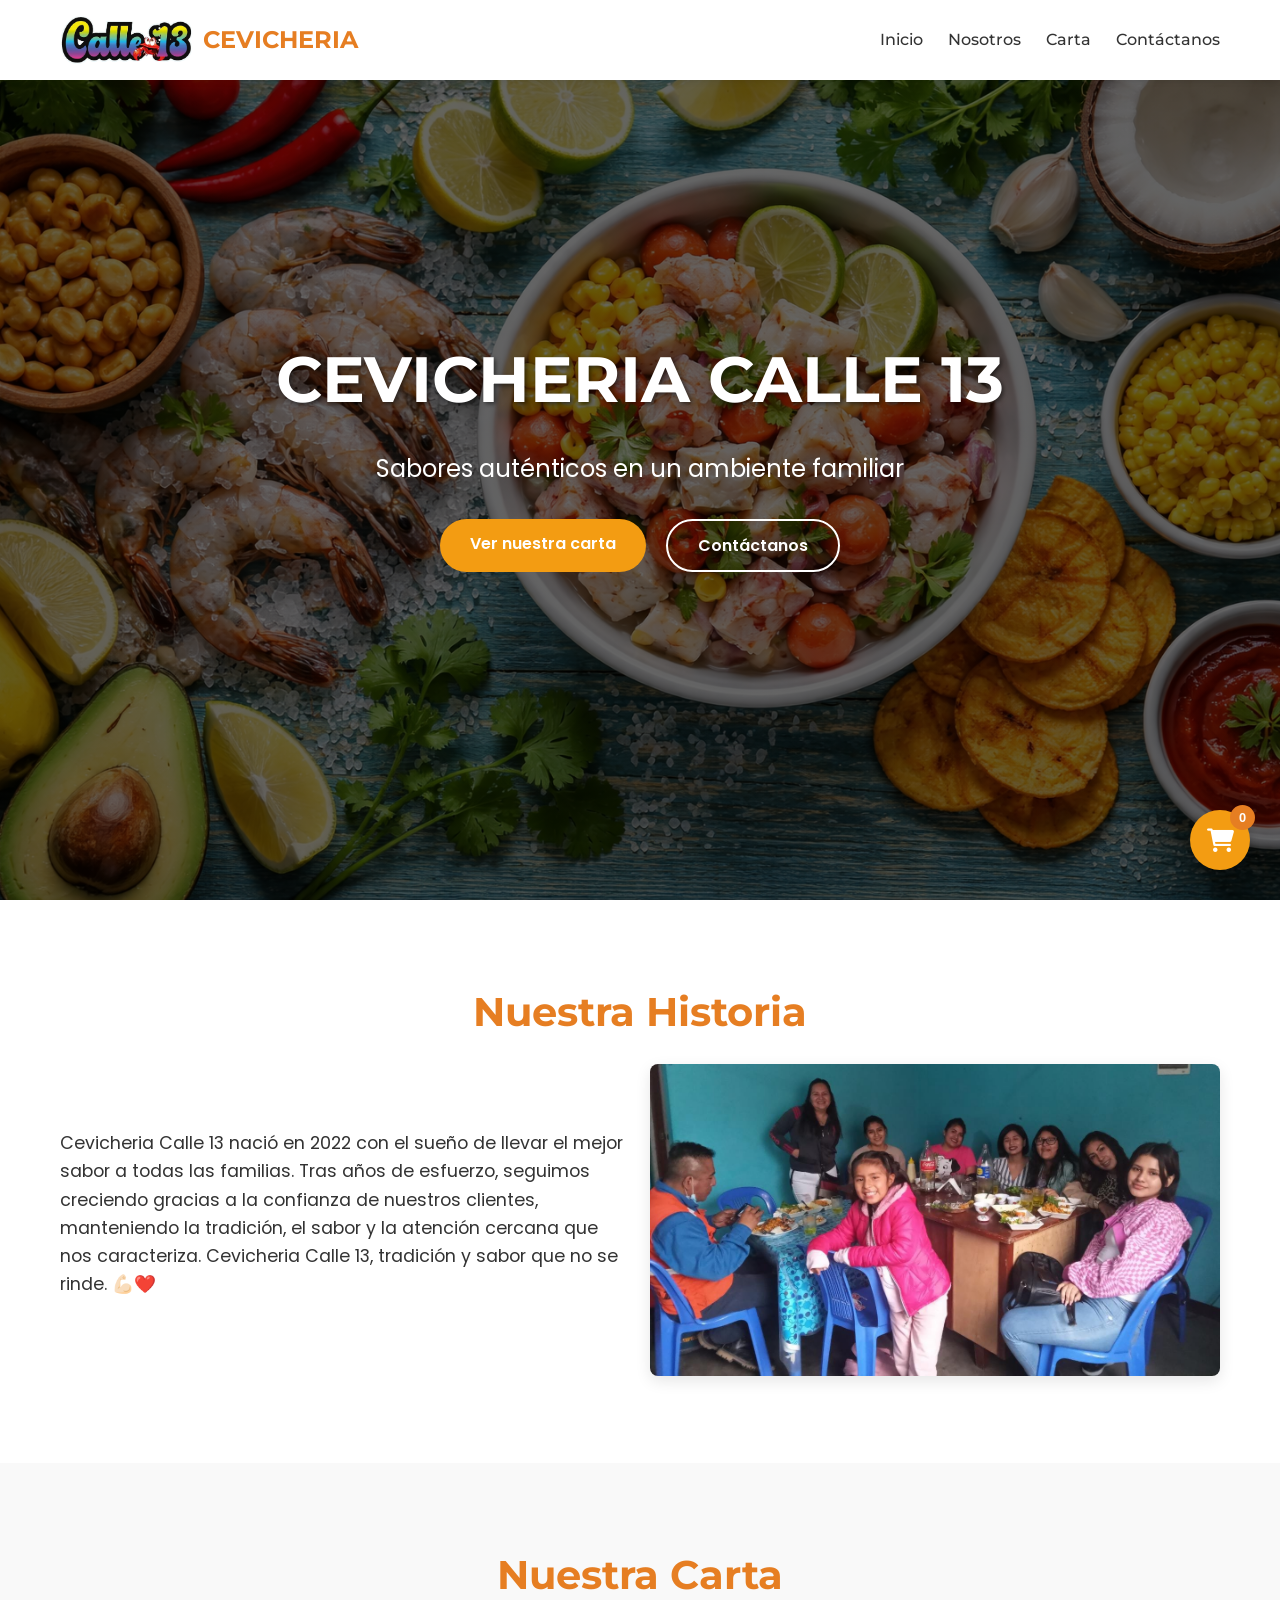
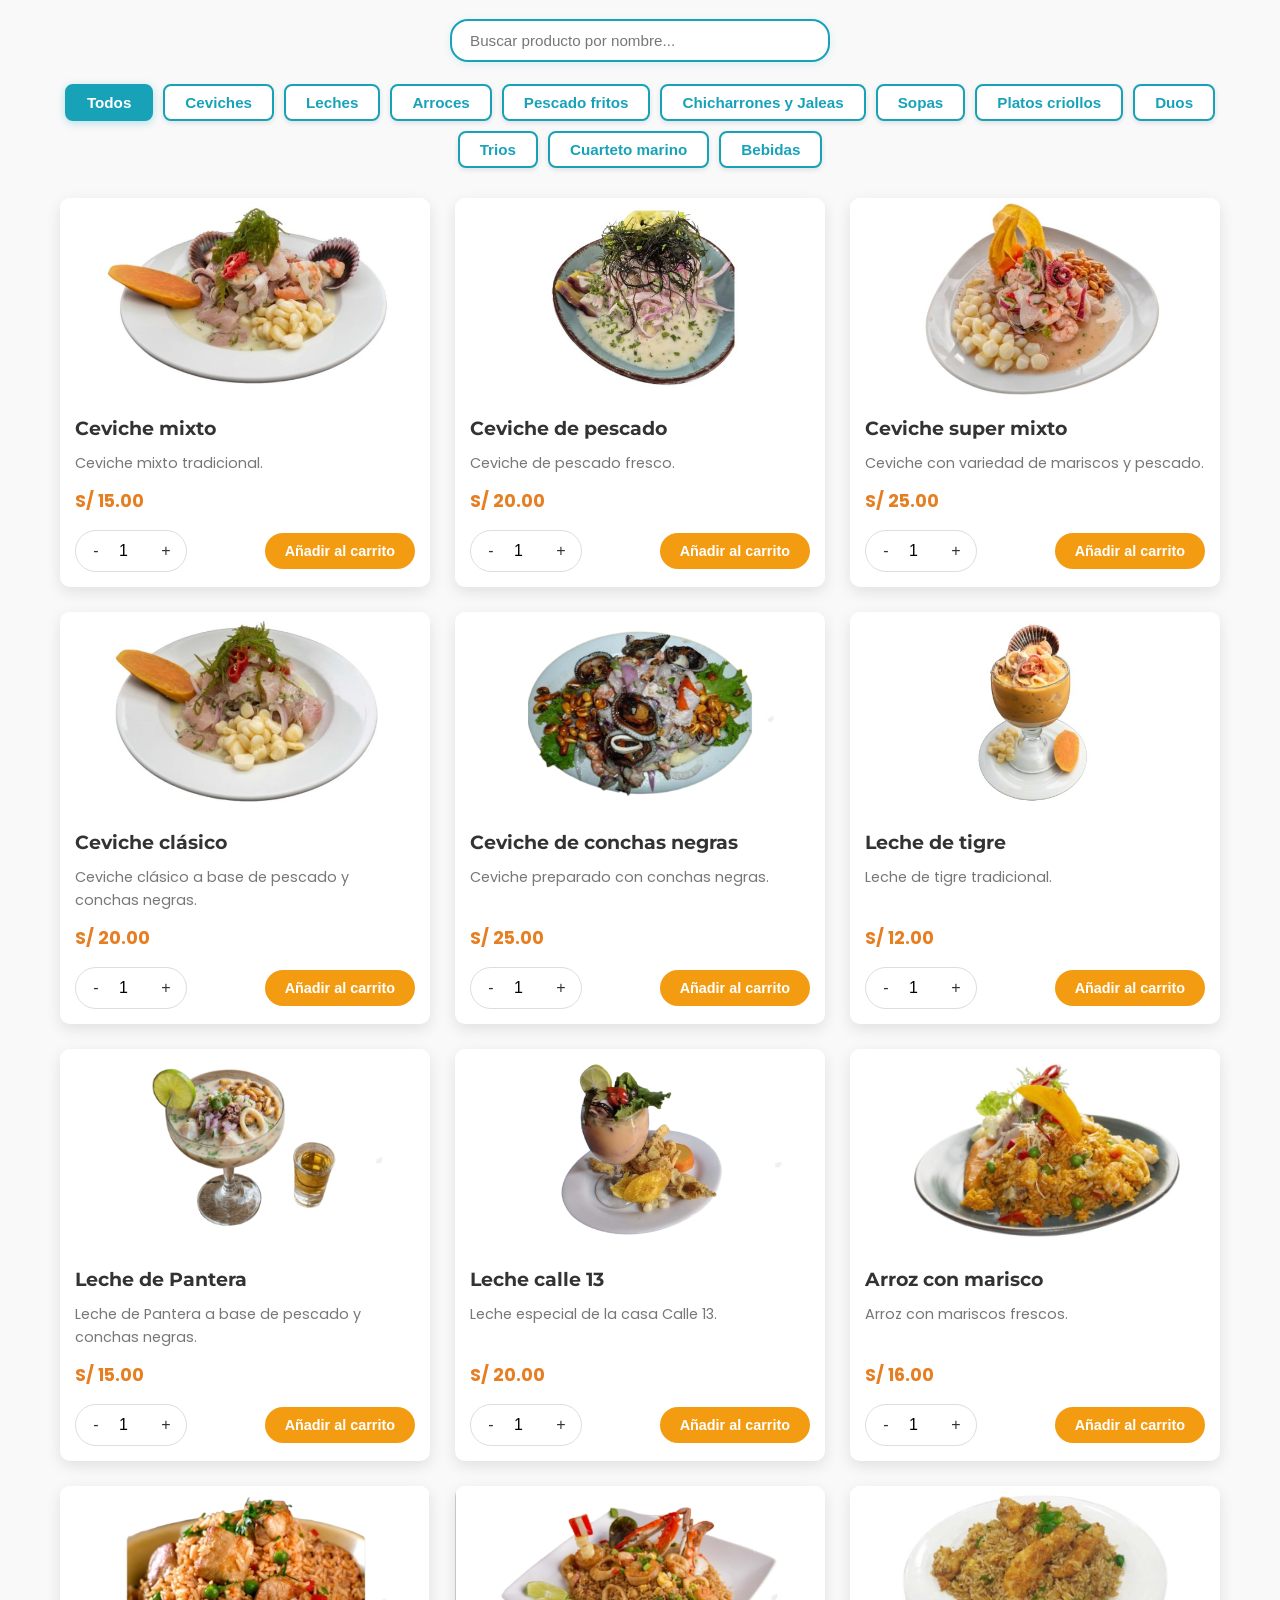
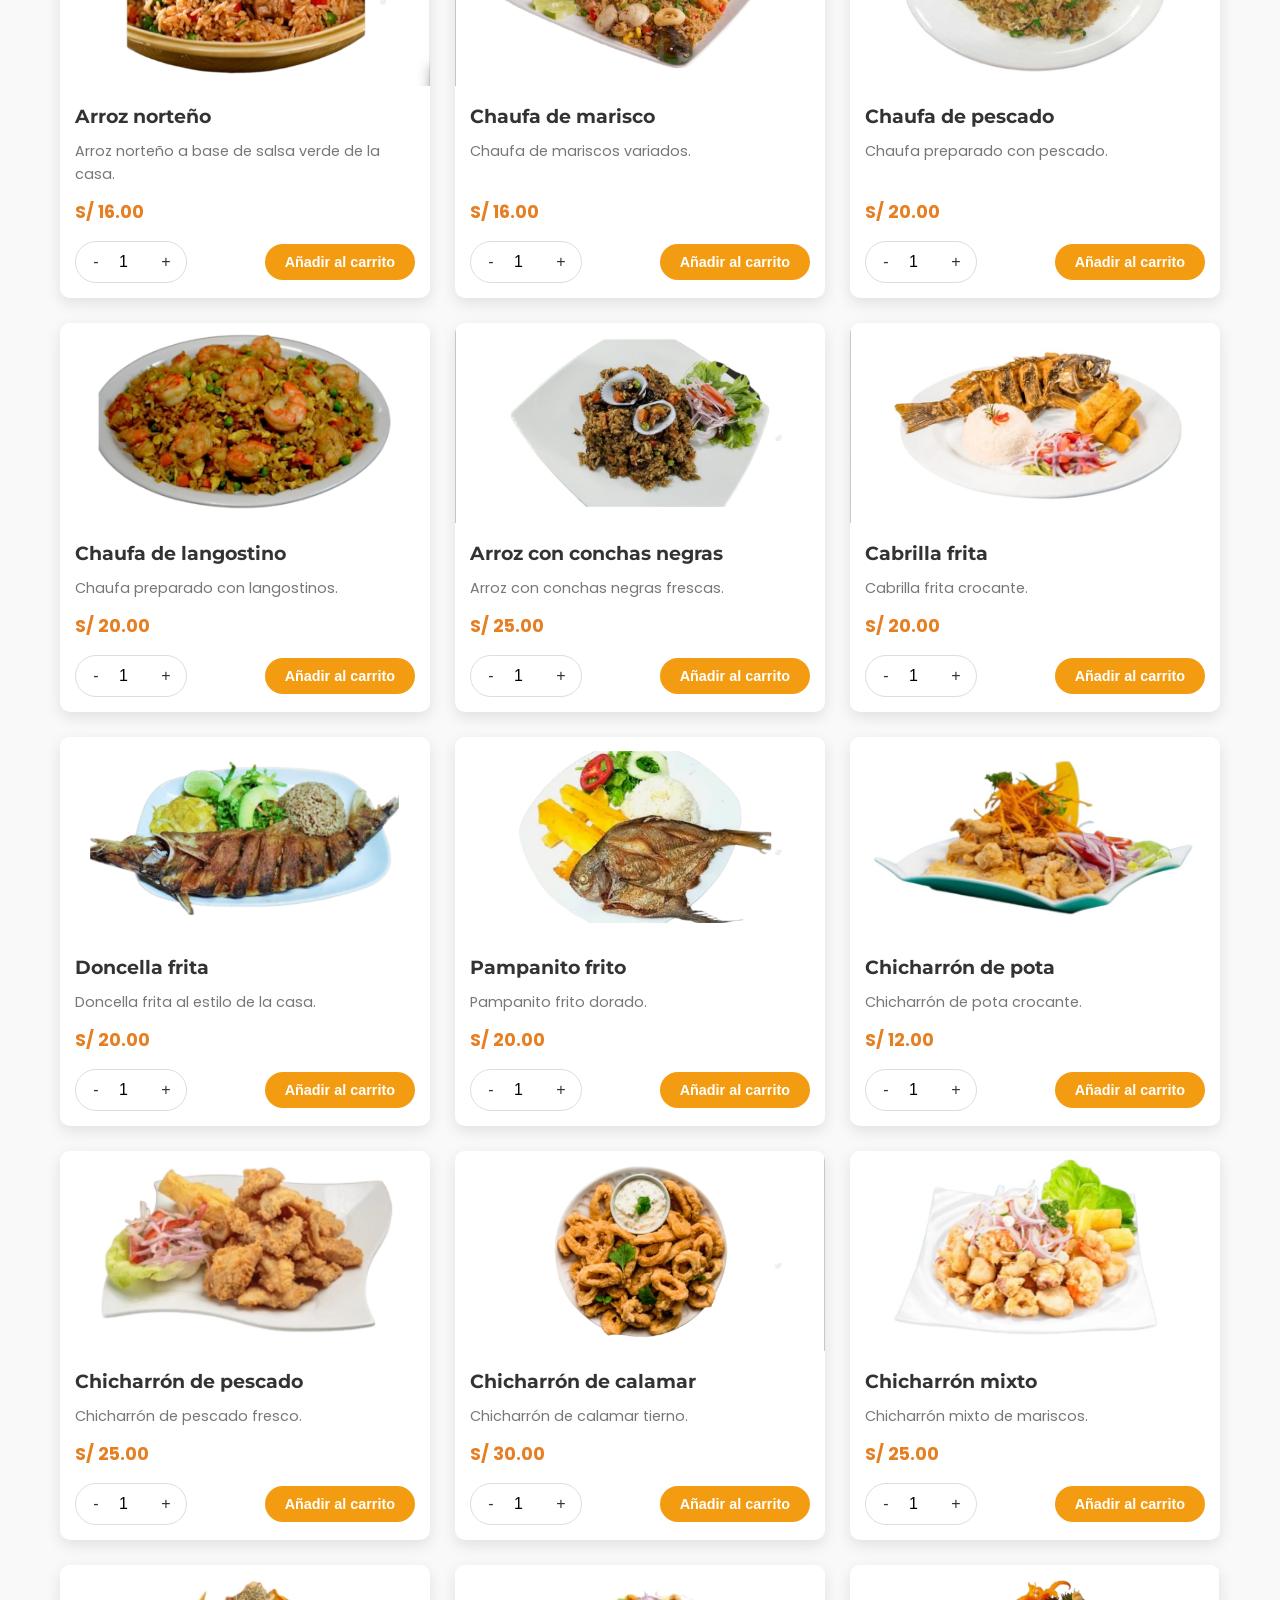
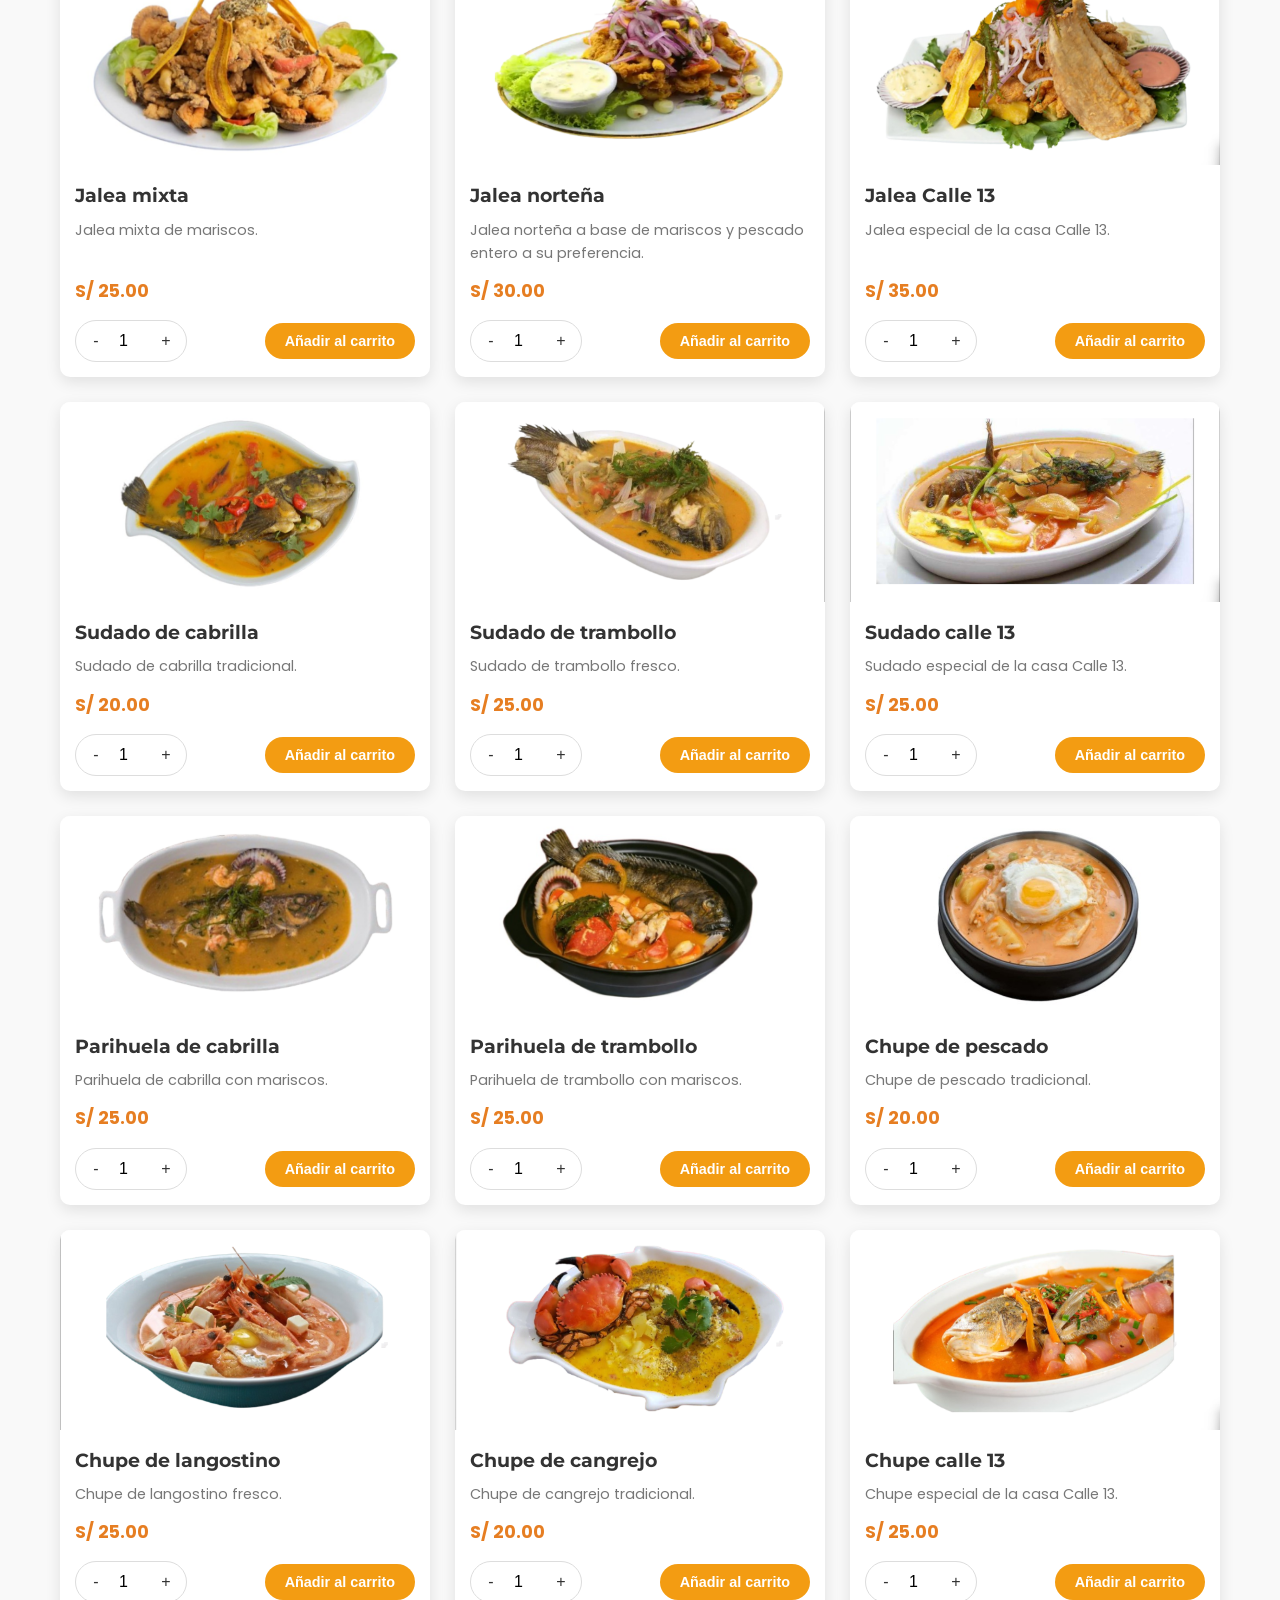
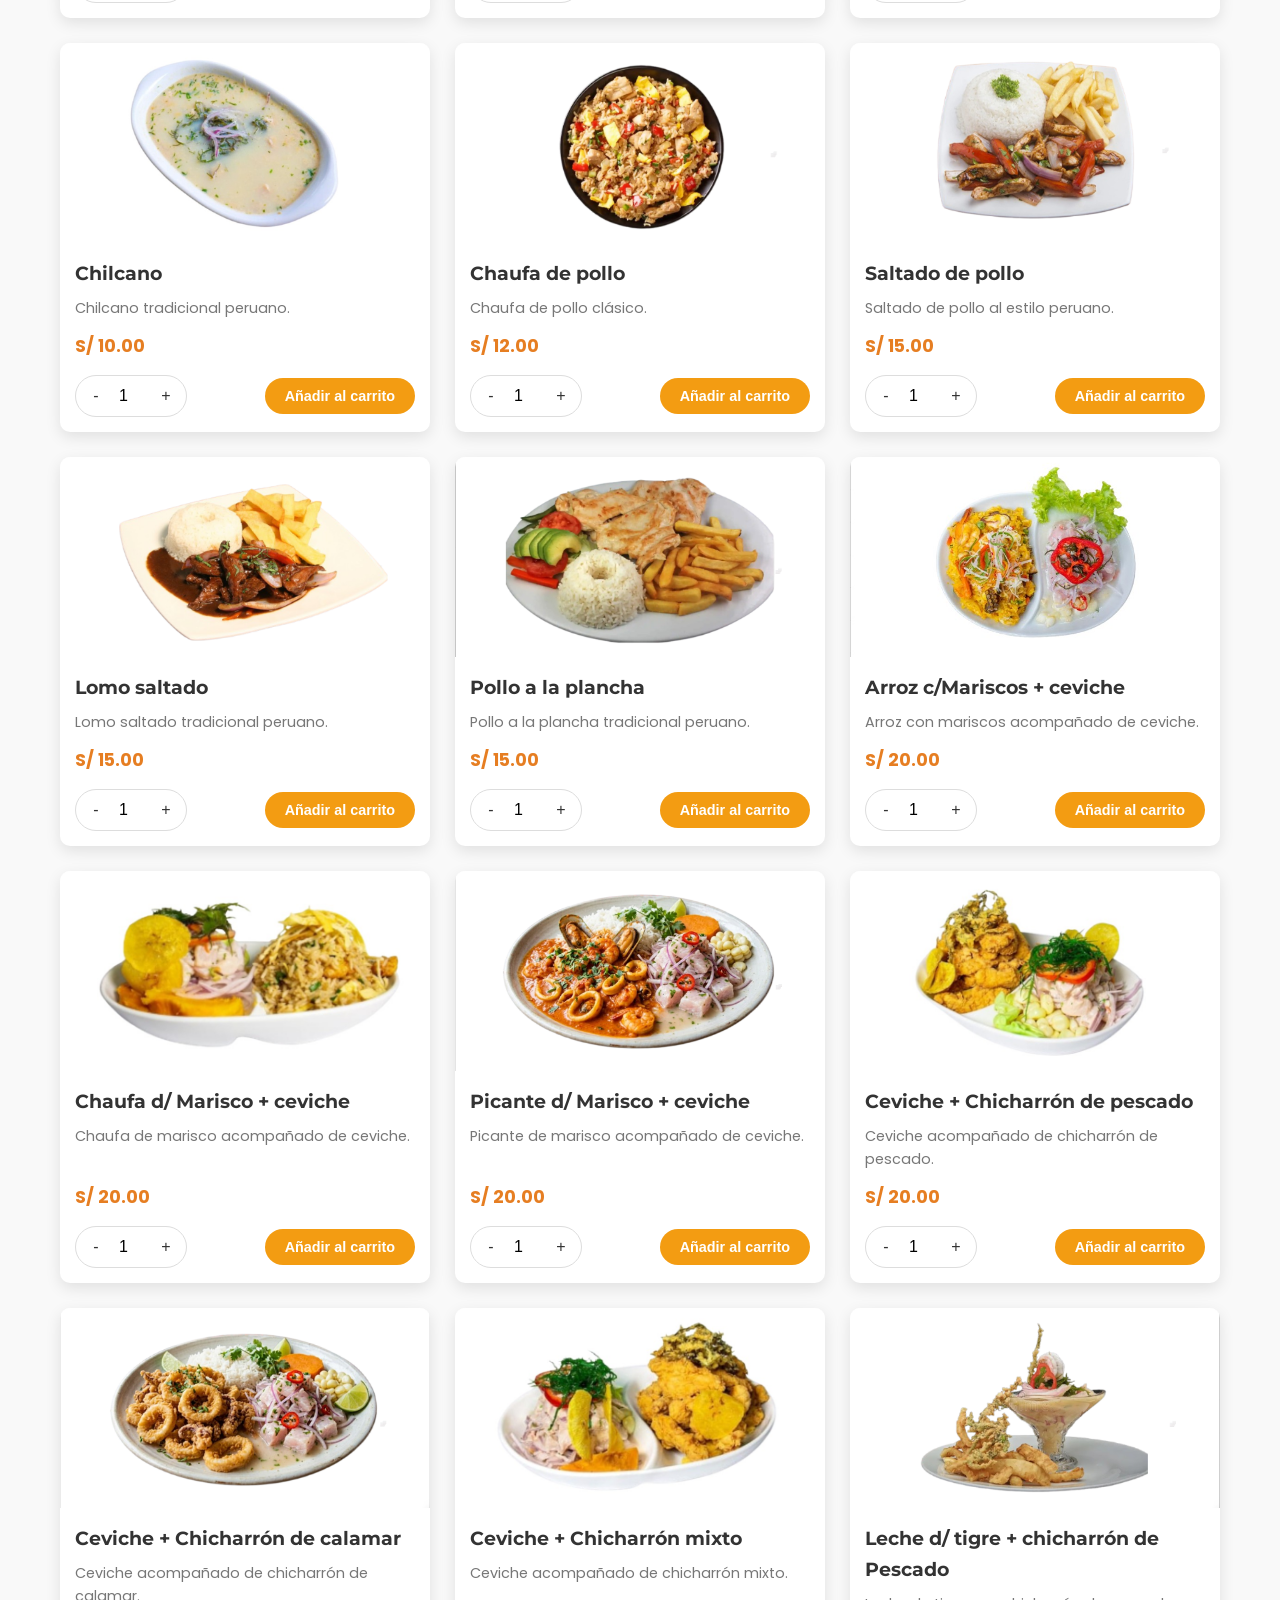
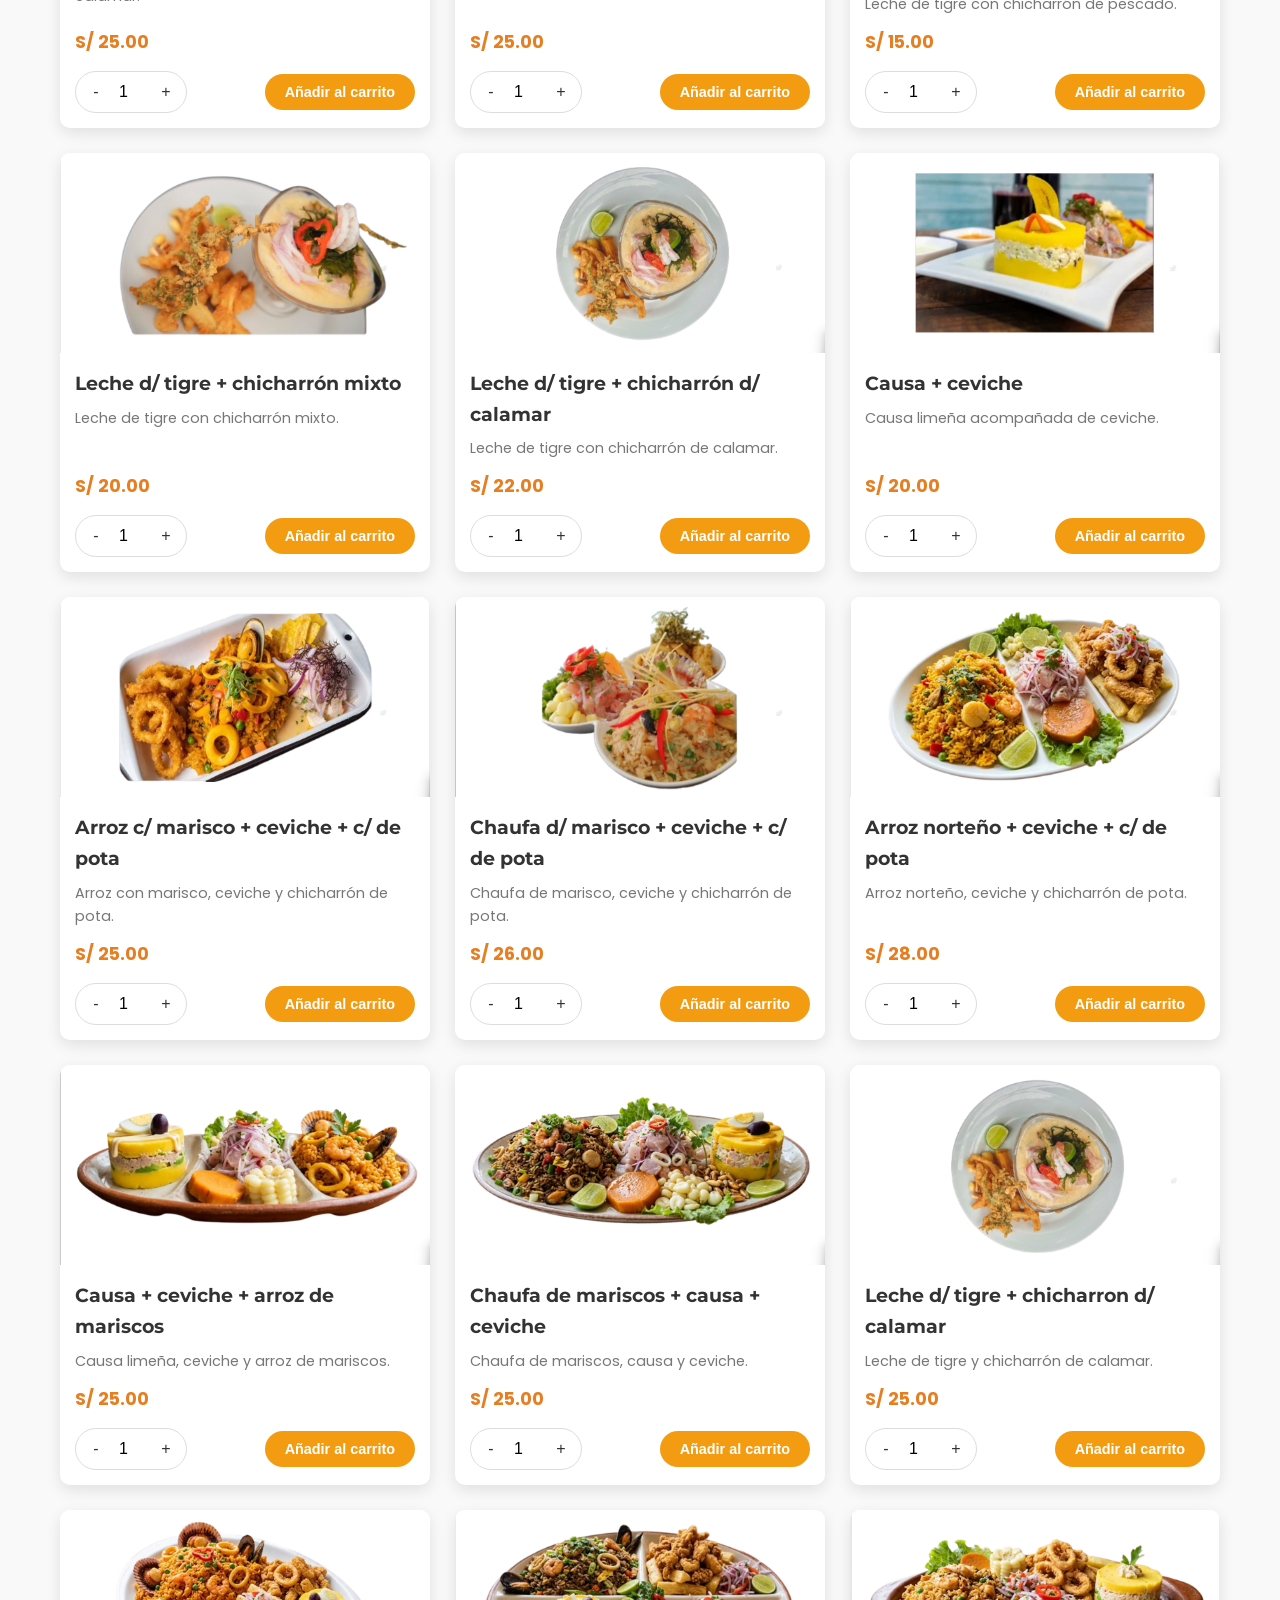
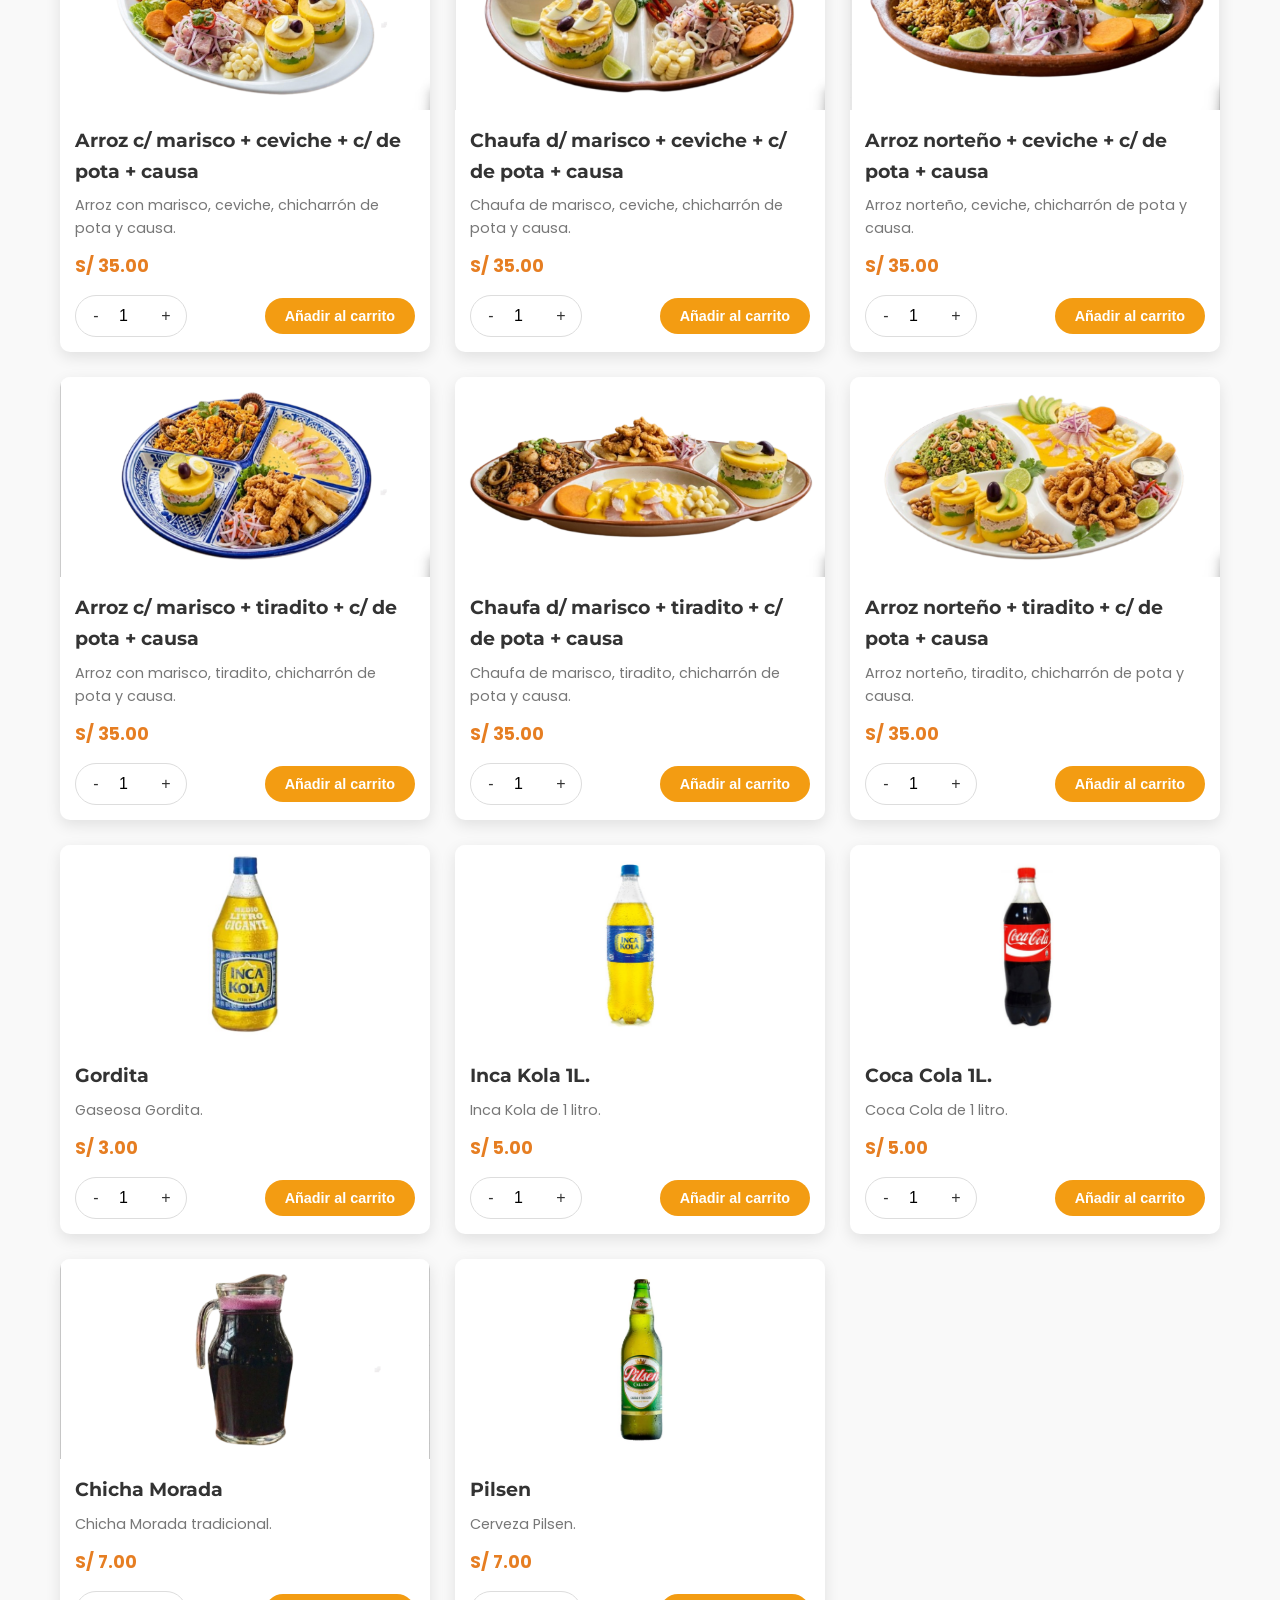
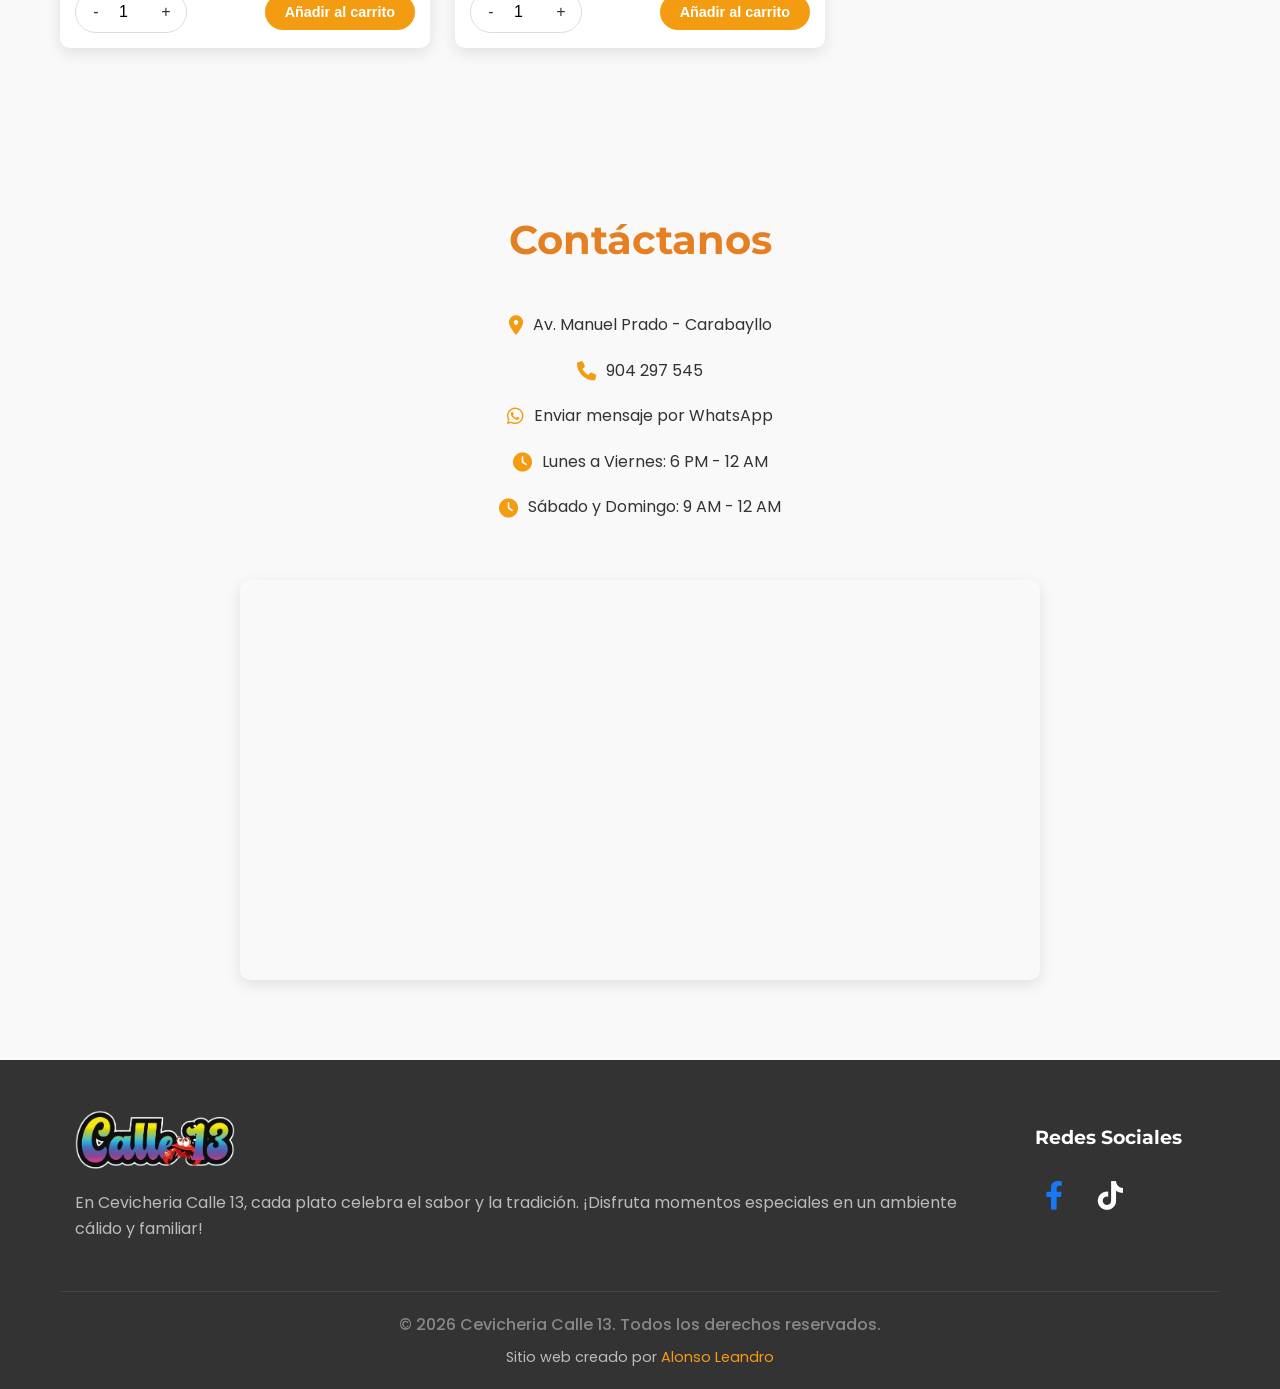
<file: index.html>
<!DOCTYPE html>
<html lang="es">
<head>
    <meta charset="UTF-8">
    <meta name="viewport" content="width=device-width, initial-scale=1.0">
    <link rel="icon" type="image/png" href="images/logo.png">
    <title>Cevicheria Calle 13</title>
    <link rel="stylesheet" href="./styles/main.css">
    <link rel="stylesheet" href="./styles/animations.css">
    <link rel="stylesheet" href="https://cdnjs.cloudflare.com/ajax/libs/font-awesome/6.0.0/css/all.min.css">
    <link href="https://fonts.googleapis.com/css2?family=Montserrat:wght@400;500;600;700&family=Poppins:wght@300;400;600&display=swap" rel="stylesheet">
    <!-- Google tag (gtag.js) -->
    <script async src="https://www.googletagmanager.com/gtag/js?id=G-SWB01FHSJR"></script>
    <script>
        window.dataLayer = window.dataLayer || [];
        function gtag(){dataLayer.push(arguments);}
        gtag('js', new Date());

        gtag('config', 'G-SWB01FHSJR');
    </script>
</head>
<body>
    <!-- Navbar importado -->
    <div id="navbar-placeholder"></div>

    <!-- Hero Section -->
    <section class="hero" id="home">
        <div class="hero-content">
            <h1 class="hero-title">CEVICHERIA CALLE 13</h1>
            <p class="hero-subtitle">Sabores auténticos en un ambiente familiar</p>
            <div class="hero-buttons">
                <a href="#menu" class="btn btn-primary">Ver nuestra carta</a>
                <a href="#contact" class="btn btn-outline">Contáctanos</a>
            </div>
        </div>
    </section>

    <section class="about" id="about">
        <div class="container">
            <h2 class="section-title">Nuestra Historia</h2>
            <div class="about-content">
                <div class="about-text">
                    <p>Cevicheria Calle 13 nació en 2022 con el sueño de llevar el mejor sabor a todas las familias. Tras años de esfuerzo, seguimos creciendo gracias a la confianza de nuestros clientes, manteniendo la tradición, el sabor y la atención cercana que nos caracteriza. Cevicheria Calle 13, tradición y sabor que no se rinde. 💪🏻❤️</p>
                </div>
                <div class="about-image">
                    <img src="./images/restaurant-exterior.jpg" alt="Exterior del restaurante" loading="lazy">
                </div>
            </div>
        </div>
    </section>

    <!-- Menu Section -->
    <section class="menu" id="menu">
        <div class="container">
            <h2 class="section-title">Nuestra Carta</h2>
            
            <div class="menu-search">
                <input type="search" id="menu-search-input" placeholder="Buscar producto por nombre..." aria-label="Buscar producto por nombre">
            </div>

            <div class="menu-filters">
                <button class="filter-btn active" data-category="all">Todos</button>
                <button class="filter-btn" data-category="ceviches">Ceviches</button>
                <button class="filter-btn" data-category="leches">Leches</button>
                <button class="filter-btn" data-category="arroces">Arroces</button>
                <button class="filter-btn" data-category="pescado-frito">Pescado fritos</button>
                <button class="filter-btn" data-category="chicharrones-jaleas">Chicharrones y Jaleas</button>
                <button class="filter-btn" data-category="sopas">Sopas</button>
                <button class="filter-btn" data-category="platos-criollos">Platos criollos</button>
                <button class="filter-btn" data-category="duos">Duos</button>
                <button class="filter-btn" data-category="trios">Trios</button>
                <button class="filter-btn" data-category="cuarteto-marino">Cuarteto marino</button>
                <button class="filter-btn" data-category="bebidas">Bebidas</button>
            </div>
            
            <div class="menu-items" id="menu-items">
                <!-- Los productos se cargarán dinámicamente desde JS -->
            </div>
        </div>
    </section>

    <!-- Contact Section -->
    <section class="contact" id="contact">
        <div class="container">
            <h2 class="section-title">Contáctanos</h2>
            <div class="contact-content">
                <div class="contact-info">
                    <div class="info-item">
                        <i class="fas fa-map-marker-alt"></i>
                        <p>Av. Manuel Prado - Carabayllo</p>
                    </div>
                    <div class="info-item">
                        <i class="fas fa-phone"></i>
                        <p><a href="tel:+51904297545">904 297 545</a></p>
                    </div>
                    <div class="info-item">
                        <i class="fab fa-whatsapp"></i>
                        <p>
                            <a href="https://wa.me/51904297545?text=Hola%2C%20quiero%20más%20información..." target="_blank">Enviar mensaje por WhatsApp</a>
                        </p>
                    </div>
                    <div class="info-item">
                        <i class="fas fa-clock"></i>
                        <p>Lunes a Viernes: 6 PM - 12 AM</p>
                    </div>
                    <div class="info-item">
                        <i class="fas fa-clock"></i>
                        <p>Sábado y Domingo: 9 AM - 12 AM</p>
                    </div>
                </div>
                <div class="contact-map">
                    <iframe src="https://www.google.com/maps/embed?pb=!1m17!1m12!1m3!1d1952.1833541267024!2d-77.0011062167293!3d-11.879533435014093!2m3!1f0!2f0!3f0!3m2!1i1024!2i768!4f13.1!3m2!1m1!2zMTHCsDUyJzQ3LjIiUyA3N8KwMDAnMDAuMSJX!5e0!3m2!1ses!2spe!4v1778219389160!5m2!1ses!2spe" allowfullscreen="" loading="lazy" referrerpolicy="no-referrer-when-downgrade"></iframe>
                </div>
            </div>
        </div>
    </section>

    <!-- Footer importado -->
    <div id="footer-placeholder"></div>

    <!-- Floating Cart Button -->
    <button type="button" class="cart-float" id="cart-btn">
        <i class="fas fa-shopping-cart"></i>
        <span class="cart-count" id="cart-count">0</span>
    </button>

    <!-- Cart Modal -->
    <div class="cart-overlay" id="cart-overlay"></div>
    <div class="cart-container" id="cart-modal">
        <!-- Paso 1: Vista del Carrito -->
        <div class="cart-step" id="cart-step-1">
            <div class="cart-header">
                <h3>Tu Pedido</h3>
                <button class="close-cart" id="close-cart">&times;</button>
            </div>
            <div class="cart-items" id="cart-items">
                <!-- Los items del carrito se agregarán aquí dinámicamente -->
            </div>
            <div class="cart-footer">
                <div class="cart-total">
                    <span>Total:</span>
                    <span id="cart-total">S/0.00</span>
                </div>
                <button class="btn btn-primary" id="checkout">Realizar Pedido</button>
            </div>
        </div>

        <!-- Paso 2: Formulario de Información -->
        <div class="cart-step" id="cart-step-2">
            <div class="cart-header">
                <button class="back-to-cart" id="back-to-cart">
                    <i class="fas fa-arrow-left"></i>
                </button>
                <h3>Información del Pedido</h3>
                <button class="close-cart" id="close-cart-2">&times;</button>
            </div>
            <!-- Dentro del cart-step-2, modifica el formulario así: -->
            <div class="customer-info">
                <form id="order-form">
                    <div class="form-group">
                        <label for="customer-name">Nombre *</label>
                        <input type="text" id="customer-name" required>
                    </div>
                    <div class="form-group">
                        <label for="customer-phone">Teléfono *</label>
                        <input type="tel" id="customer-phone" required>
                    </div>
                    <div class="form-group">
                        <label for="delivery-payment">Tipo de Pago *</label>
                        <div class="radio-group">
                            <label><input type="radio" name="delivery-payment" value="Efectivo" required> Efectivo</label>
                            <label><input type="radio" name="delivery-payment" value="Yape"> Yape</label>
                            <label><input type="radio" name="delivery-payment" value="Plin"> Plin</label>
                        </div>
                    </div>
                    <div class="form-group">
                        <label for="delivery-type">Tipo de Entrega *</label>
                        <select id="delivery-type" required>
                            <option value="">Seleccionar</option>
                            <option value="pickup">Recoger en el Local</option>
                            <option value="delivery">Delivery</option>
                        </select>
                    </div>
                    
                    <!-- Campos para Recoger en Local -->
                    <div class="delivery-fields" id="pickup-fields">
                        <div class="form-group">
                            <label for="pickup-time">Tiempo estimado para recoger *</label>
                            <select id="pickup-time" required>
                                <option value="">Seleccionar</option>
                                <option value="20-25">20 - 25 minutos</option>
                                <option value="25-30">25 - 30 minutos</option>
                                <option value="30-plus">30 minutos a más</option>
                            </select>
                        </div>
                        <div class="form-group">
                            <label for="pickup-notes">Observaciones</label>
                            <textarea id="pickup-notes" rows="2"></textarea>
                        </div>
                    </div>
                    
                    <!-- Campos para Delivery -->
                    <div class="delivery-fields" id="delivery-fields">
                        <div class="form-group">
                            <label for="delivery-address">Dirección de Entrega *</label>
                            <input type="text" id="delivery-address">
                        </div>
                        <div class="form-group">
                            <label for="delivery-notes">Observaciones</label>
                            <textarea id="delivery-notes" rows="2"></textarea>
                        </div>
                    </div>
                </form>
            </div>
            <div class="form-actions">
                <button class="btn btn-outline" id="cancel-order">Cancelar</button>
                <button class="btn btn-primary" id="submit-order">
                    <span>Enviar Pedido</span>
                    <i class="fab fa-whatsapp" style="color: #fff; margin-left: 8px; font-size: 1.1em;"></i>
                </button>
            </div>
        </div>
    </div>

    <script src="./scripts/products.js"></script>
    <script src="./scripts/cart.js"></script>
    <script src="./scripts/main.js"></script>
</body>
</html>
</file>
<file: styles/main.css>
:root {
    --primary-color: #f39c12;
    --primary-dark: #e67e22;
    --white: #ffffff;
    --black: #333333;
    --gray: #777777;
    --light-gray: #f5f5f5;
    --background-light: #f9f9f9;
    --success-color: #2ecc71;
    --danger-color: #e74c3c;
    --disabled-color: #95a5a6;
}

* {
    margin: 0;
    padding: 0;
    box-sizing: border-box;
}

body {
    font-family: 'Poppins', sans-serif;
    color: var(--black);
    line-height: 1.6;
    overflow-x: hidden;
}

.container {
    width: 100%;
    max-width: 1200px;
    margin: 0 auto;
    padding: 0 20px;
}

/* Hero Section */
.hero {
    height: 100vh;
    background: linear-gradient(rgba(0, 0, 0, 0.6), rgba(0, 0, 0, 0.6)), url('../images/hero.png') center/cover no-repeat; 
    display: flex;
    align-items: center;
    justify-content: center;
    text-align: center;
    color: var(--white);
}

.hero-content {
    max-width: 800px;
    padding: 0 20px;
}

.hero-title {
    font-family: 'Montserrat', sans-serif;
    font-size: 4rem;
    font-weight: 700;
    margin-bottom: 20px;
    text-shadow: 2px 2px 4px rgba(0, 0, 0, 0.5);
}

.hero-subtitle {
    font-size: 1.5rem;
    margin-bottom: 30px;
}

.hero-buttons {
    display: flex;
    justify-content: center;
    gap: 20px;
}

.btn {
    padding: 12px 30px;
    border-radius: 30px;
    font-weight: 600;
    text-decoration: none;
    transition: all 0.3s ease;
    display: inline-block;
}

.btn-primary {
    background-color: var(--primary-color);
    color: var(--white);
}

.btn-primary:hover {
    background-color: var(--primary-dark);
    transform: translateY(-3px);
    box-shadow: 0 5px 15px rgba(0, 0, 0, 0.2);
}

.btn-outline {
    border: 2px solid var(--white);
    color: var(--white);
}

.btn-outline:hover {
    background-color: var(--white);
    color: var(--black);
    transform: translateY(-3px);
    box-shadow: 0 5px 15px rgba(0, 0, 0, 0.2);
}

/* centrar el botón de checkout */
#checkout {
    display: block;
    margin: 0 auto;
}

#cancel-order {
    background-color: var(--danger-color);
    color: var(--white);
    border: none;
    padding: 10px 20px;
    border-radius: 30px;
    cursor: pointer;
    font-weight: 600;
    transition: background 0.3s ease;
    font-size: 0.9rem;
}

#cancel-order:hover {
    background-color: #c0392b;
}

/* Section Styles */
.section-title {
    font-family: 'Montserrat', sans-serif;
    font-size: 2.5rem;
    font-weight: 700;
    text-align: center;
    margin-bottom: 10px;
    color: var(--primary-dark);
}

.section-subtitle {
    font-size: 1.2rem;
    text-align: center;
    color: var(--gray);
    margin-bottom: 40px;
}

/* About Section */
.about {
    padding: 80px 0;
    text-align: center;
}

.about-content {
    display: flex;
    flex-wrap: wrap;
    justify-content: space-between;
    align-items: center;
    margin-top: 20px;
    gap: 20px;
}

.about-text {
    flex: 1;
    min-width: 300px;
    text-align: left;
    margin-bottom: 0;
}

.about-text p {
    margin-bottom: 20px;
    font-size: 1.1rem;
    text-align: left;
}

.about-image {
    flex: 1;
    min-width: 300px;
}

.about-image img {
    max-width: 100%;
    border-radius: 8px;
    box-shadow: 0 5px 15px rgba(0,0,0,0.1);
}

/* Menu Section */
.menu {
    padding: 80px 0;
    text-align: center;
    background-color: var(--background-light);
}

.menu-filters {
    display: flex;
    justify-content: center;
    flex-wrap: wrap;
    gap: 10px;
    margin: 22px 0 20px;
}

.menu-search {
    display: flex;
    justify-content: center;
    margin: 12px 0 0;
    padding: 0 12px;
}

.menu-search input {
    width: 100%;
    max-width: 380px;
    padding: 11px 18px;
    border: 2px solid #17a2b8;
    border-radius: 18px;
    background: var(--white);
    color: var(--black);
    font-size: 0.95rem;
    outline: none;
    box-shadow: 0 2px 8px rgba(23, 162, 184, 0.12);
    transition: border-color 0.3s ease, box-shadow 0.3s ease;
}

.menu-search input::placeholder {
    color: var(--gray);
}

.menu-search input:focus {
    border-color: #17a2b8;
    box-shadow: 0 0 0 4px rgba(23, 162, 184, 0.14);
}

.filter-btn {
    padding: 8px 20px;
    background: var(--white);
    border: 2px solid #17a2b8;
    border-radius: 8px;
    color: #17a2b8;
    font-size: 0.95rem;
    font-weight: 600;
    transition: all 0.3s ease;
    cursor: pointer;
    box-shadow: 0 2px 5px rgba(0,0,0,0.1);
}

.filter-btn.active {
    background: #17a2b8;
    color: var(--white);
    border-color: #17a2b8;
    box-shadow: 0 2px 8px rgba(23, 162, 184, 0.3);
}

.filter-btn:hover:not(.active) {
    background: rgba(23, 162, 184, 0.1);
    border-color: #138496;
    transform: translateY(-2px);
}

.menu-items {
    display: grid;
    grid-template-columns: repeat(auto-fill, minmax(280px, 1fr)); /* Reduje de 300px a 280px */
    gap: 25px; /* Reduje el gap de 30px a 25px */
    margin-top: 30px; /* Reduje de 40px a 30px */
}

.menu-item {
    background: var(--white);
    border-radius: 10px;
    overflow: hidden;
    box-shadow: 0 5px 15px rgba(0,0,0,0.1);
    transition: transform 0.3s ease;
    display: flex;
    flex-direction: column;
    height: 100%; /* Asegura que todas las cajas tengan la misma altura */
}

.menu-item:hover {
    transform: translateY(-10px);
}

.item-image {
    height: 200px; /* Mantengo la misma altura para las imágenes */
    overflow: hidden;
    position: relative;
}

.item-image img {
    width: 100%;
    height: 100%;
    object-fit: cover;
    transition: transform 0.5s ease;
}

.menu-item:hover .item-image img {
    transform: scale(1.1);
}

.sold-out {
    position: absolute;
    top: 10px;
    right: 10px;
    background-color: var(--danger-color);
    color: var(--white);
    padding: 5px 10px;
    border-radius: 20px;
    font-size: 0.8rem;
    font-weight: 600;
}

.item-info {
    padding: 15px; /* Reduje de 20px a 15px */
    text-align: left;
    flex: 1; /* Hace que ocupe el espacio restante */
    display: flex;
    flex-direction: column;
}

.item-info h3 {
    font-family: 'Montserrat', sans-serif;
    font-size: 1.2rem; /* Reduje de 1.3rem a 1.2rem */
    margin-bottom: 8px; /* Reduje de 10px a 8px */
    color: var(--black);
}

.description {
    color: var(--gray);
    margin-bottom: 12px; /* Reduje de 15px a 12px */
    font-size: 0.9rem; /* Reduje de 0.95rem a 0.9rem */
    flex: 1; /* Hace que la descripción ocupe el espacio disponible */
}

.price {
    font-weight: 700;
    font-size: 1.1rem; /* Reduje de 1.2rem a 1.1rem */
    color: var(--primary-dark);
    margin-bottom: 15px;
    display: block;
}

.item-actions {
    display: flex;
    justify-content: space-between;
    align-items: center;
    margin-top: auto; /* Empuja los botones hacia abajo */
}

.quantity-control {
    display: flex;
    align-items: center;
    border: 1px solid #ddd;
    border-radius: 30px;
    padding: 5px;
}

.quantity-btn {
    background: none;
    border: none;
    width: 30px;
    height: 30px;
    font-size: 1rem;
    cursor: pointer;
    color: var(--black);
    display: flex;
    align-items: center;
    justify-content: center;
}

.quantity-input {
    width: 40px;
    text-align: center;
    border: none;
    background: none;
    font-weight: 500;
    font-size: 1rem;
}

.add-to-cart {
    background: var(--primary-color);
    color: var(--white);
    border: none;
    padding: 10px 20px;
    border-radius: 30px;
    cursor: pointer;
    font-weight: 600;
    transition: background 0.3s;
    font-size: 0.9rem;
}

.add-to-cart:hover {
    background: var(--primary-dark);
}

.add-to-cart:disabled {
    background: var(--disabled-color);
    cursor: not-allowed;
}



/* Contact Section */
.contact {
    padding: 80px 0;
    text-align: center;
    background-color: var(--background-light);
}

.contact-content {
    display: flex;
    flex-direction: column;
    align-items: center;
    margin-top: 40px;
}

.contact-info {
    margin-bottom: 20px;
    text-align: center;
    width: 100%;
}

.info-item {
    margin-bottom: 20px;
    display: flex;
    align-items: center;
    justify-content: center;
    gap: 10px;
}

.info-item i {
    color: var(--primary-color);
    font-size: 1.2rem;
}

.info-item a {
    color: var(--black);
    text-decoration: none;
    transition: color 0.3s;
}

.info-item a:hover {
    color: var(--primary-color);
}

.contact-map {
    width: 100%;
    max-width: 800px;
    height: 400px;
    margin-top: 20px;
    border-radius: 10px;
    overflow: hidden;
    box-shadow: 0 5px 15px rgba(0,0,0,0.1);
}

.contact-map iframe {
    width: 100%;
    height: 100%;
    border: none;
}

/* Footer */
.footer {
    background-color: var(--black);
    color: var(--white);
    padding: 50px 0 20px;
}

.footer-content {
    display: flex;
    flex-wrap: wrap;
    justify-content: space-between;
    align-items: center;
    text-align: left;
    margin-bottom: 30px;
    gap: 30px;
}

.footer-section {
    flex: 1;
    min-width: 250px;
    margin-bottom: 30px;
    padding: 0 15px;
}

.logo-section {
    flex: 1;
    min-width: 300px;
    display: flex;
    flex-direction: column;
    align-items: flex-start;
    margin-bottom: 0;
}

.footer-logo {
    height: 60px;
    margin-bottom: 20px;
}

.footer-description {
    max-width: 100%;
    margin: 0 auto 20px;
    color: #bbb;
}

.social-section {
    flex: 0 0 auto;
    min-width: 200px;
}

.social-section h4 {
    font-family: 'Montserrat', sans-serif;
    margin-bottom: 20px;
    font-size: 1.2rem;
}

.social-icons {
    display: flex;
    justify-content: flex-start;
    gap: 15px;
}

.social-icons a {
    font-size: 1.8rem;
    margin: 0 10px;
    transition: all 0.3s ease;
}

.social-icons a.facebook-icon {
    color: #1877f2;
}

.social-icons a.instagram-icon {
    color: #e4405f;
}

.social-icons a:hover {
    transform: scale(1.2);
}

.footer-bottom {
    text-align: center;
    padding-top: 20px;
    border-top: 1px solid #444;
    display: flex;
    flex-direction: column;
    gap: 8px;
}

.footer-dark-text {
    color: #888;
    font-weight: 500;
    margin-bottom: 0;
}

.footer-created-by {
    color: #bbb;
    font-size: 0.9rem;
    margin-top: 0;
}

.creator-name {
    color: var(--primary-color);
    text-decoration: none;
    position: relative;
    display: inline-block;
}

.creator-name:hover {
    text-decoration: underline;
}

.creator-name::after {
    content: '';
    position: absolute;
    top: -2px;
    left: -2px;
    right: -2px;
    bottom: -2px;
    background: var(--primary-color);
    z-index: -1;
    border-radius: 4px;
    opacity: 0;
    transition: opacity 0.3s, box-shadow 0.3s;
}

.creator-name:hover::after {
    opacity: 0.4;
    box-shadow: 0 0 10px 5px var(--primary-color);
    animation: creator-glow 2s infinite alternate;
}

@keyframes creator-glow {
    from {
        box-shadow: 0 0 5px 2px var(--primary-color);
    }
    to {
        box-shadow: 0 0 15px 7px var(--primary-color);
    }
}

/* Navbar */
.navbar {
    background-color: var(--white);
    box-shadow: 0 2px 10px rgba(0, 0, 0, 0.1);
    position: fixed;
    width: 100%;
    top: 0;
    z-index: 1000;
    padding: 15px 0;
    transition: all 0.3s ease;
}

.navbar .container {
    display: flex;
    justify-content: space-between;
    align-items: center;
}

.logo {
    display: flex;
    align-items: center;
    text-decoration: none;
}

.logo-img {
    height: 50px;
    margin-right: 10px;
}

.restaurant-name {
    font-family: 'Montserrat', sans-serif;
    font-size: 1.5rem;
    font-weight: 700;
    color: var(--primary-dark);
}

.nav-links {
    display: flex;
    list-style: none;
}

.nav-links li {
    margin-left: 25px;
}

.nav-links a {
    font-family: 'Montserrat', sans-serif;
    font-weight: 500;
    color: var(--black);
    text-decoration: none;
    font-size: 1rem;
    transition: color 0.3s ease;
    position: relative;
}

.nav-links a::after {
    content: '';
    position: absolute;
    width: 0;
    height: 2px;
    background-color: var(--primary-color);
    bottom: -5px;
    left: 0;
    transition: width 0.3s ease;
}

.nav-links a:hover::after {
    width: 100%;
}

.nav-links a:hover {
    color: var(--primary-dark);
}

.menu-toggle {
    background: none;
    border: none;
    font-size: 1.5rem;
    color: var(--black);
    cursor: pointer;
    display: none;
}

/* Carrito */
.cart-overlay {
    position: fixed;
    top: 0;
    left: 0;
    width: 100%;
    height: 100%;
    background-color: rgba(0, 0, 0, 0.5);
    z-index: 9998;
    display: none;
    opacity: 0;
    transition: opacity 0.3s ease;
}

.cart-overlay.active {
    display: block;
    opacity: 1;
}

.cart-container {
    position: fixed;
    top: 0;
    right: -400px;
    width: 350px;
    height: 100vh;
    background-color: var(--white);
    box-shadow: -2px 0 10px rgba(0, 0, 0, 0.1);
    z-index: 9999;
    transition: right 0.3s ease;
    display: flex;
    flex-direction: column;
}

.cart-container.active {
    right: 0;
}

/* Cart Steps */
.cart-step {
    display: none;
    flex-direction: column;
    height: 100%;
}

.cart-step.active {
    display: flex;
}

.cart-header {
    padding: 15px 20px;
    border-bottom: 1px solid var(--light-gray);
    display: flex;
    justify-content: space-between;
    align-items: center;
    position: relative;
}

.cart-header h3 {
    margin: 0;
    font-size: 1.2rem;
    flex: 1;
    text-align: center;
}

.close-cart {
    background: none;
    border: none;
    font-size: 1.5rem;
    cursor: pointer;
    color: var(--gray);
    transition: all 0.3s ease;
}

.close-cart:hover {
    color: var(--danger-color);
    transform: rotate(90deg);
}

/* Back to Cart Button */
.back-to-cart {
    background: none;
    border: none;
    font-size: 1.2rem;
    color: var(--gray);
    cursor: pointer;
    position: absolute;
    left: 15px;
    top: 15px;
    transition: all 0.3s;
}

.back-to-cart:hover {
    color: var(--primary-dark);
    transform: translateX(-3px);
}

.cart-items {
    flex: 1;
    overflow-y: auto;
    padding: 15px;
}

.empty-cart {
    text-align: center;
    color: var(--gray);
    padding: 40px 0;
}

.cart-item {
    display: flex;
    justify-content: space-between;
    align-items: center;
    padding: 10px 0;
    border-bottom: 1px solid var(--light-gray);
}

.cart-item:last-child {
    border-bottom: none;
}

.cart-item-info {
    flex: 1;
}

.cart-item-info h4 {
    margin-bottom: 5px;
    font-size: 0.95rem;
}

.cart-item-info p {
    color: var(--primary-dark);
    font-weight: 600;
    font-size: 0.9rem;
}

.cart-item-actions {
    display: flex;
    align-items: center;
    gap: 10px;
}

.cart-footer {
    padding: 15px;
    border-top: 1px solid var(--light-gray);
    background-color: var(--white);
}

.cart-total {
    display: flex;
    justify-content: space-between;
    margin-bottom: 15px;
    font-weight: 600;
    font-size: 1.1rem;
}

/* Formulario del carrito */
.form-group {
    margin-bottom: 15px;
}

.form-group label {
    display: block;
    margin-bottom: 5px;
    font-weight: 500;
    font-size: 0.9rem;
}

.form-group input,
.form-group select,
.form-group textarea {
    width: 100%;
    padding: 8px 12px;
    border: 1px solid #333;
    border-radius: 4px;
    font-family: inherit;
    font-size: 0.9rem;
    transition: border-color 0.3s ease;
}

.form-group input:focus,
.form-group select:focus,
.form-group textarea:focus {
    border-color: var(--primary-color);
    outline: none;
    box-shadow: 0 0 0 2px rgba(243, 156, 18, 0.2);
}

/* Validación de campos */
.form-group.invalid input,
.form-group.invalid select,
.form-group.invalid textarea {
    border-color: var(--danger-color);
    background-color: rgba(231, 76, 60, 0.05);
}

.form-group.invalid .error-message {
    display: block;
    color: var(--danger-color);
    font-size: 0.8rem;
    margin-top: 5px;
}

.error-message {
    display: none;
}

/* Campos de entrega */
.delivery-fields {
    display: none; /*AGREGADO RECIEN*/
    margin-top: 10px;
    padding: 15px;
    background-color: rgba(243, 156, 18, 0.05);
    border-radius: 5px;
    border: 1px solid #eee;
}

.delivery-fields.active {
    display: block;
    animation: fadeIn 0.3s ease;
}

.radio-group {
    display: flex; /* Coloca los radios en una fila */
    flex-wrap: wrap; /* Permite que se muevan a la siguiente línea si hace falta */
    gap: 12px; /* Espaciado entre los radios */
}

.radio-group label {
    display: inline-flex; /* Asegura que el texto y el radio estén alineados */
    align-items: center; /* Centra verticalmente el texto y el botón */
    gap: 5px; /* Espaciado entre el botón y el texto */
    padding: 6px 10px;
    border-radius: 999px;
    background-color: rgba(0,0,0,0.03);
    cursor: pointer;
    min-width: 0;
}

.radio-group label:hover {
    border-color: var(--primary-color);
}

.radio-group input[type="radio"]:checked + label {
    border-color: var(--primary-color);
    background-color: rgba(243, 156, 18, 0.1);
}

/* Customer Info Form */
.customer-info {
    flex: 1;
    overflow-y: auto;
    padding: 15px;
}

/* Form Actions */
.form-actions {
    display: flex;
    justify-content: space-between;
    padding: 15px;
    border-top: 1px solid var(--light-gray);
    background-color: var(--white);
}

/* Floating Cart Button */
.cart-float {
    position: fixed;
    width: 60px;
    height: 60px;
    bottom: 30px;
    right: 30px;
    background-color: var(--primary-color);
    color: var(--white);
    border-radius: 50%;
    text-align: center;
    box-shadow: 0 4px 10px rgba(0, 0, 0, 0.2);
    z-index: 999;
    display: flex;
    align-items: center;
    justify-content: center;
    font-size: 1.5rem;
    transition: all 0.3s ease;
    cursor: pointer;
    border: none;
}

.cart-float:hover {
    background-color: var(--primary-dark);
    transform: translateY(-5px);
    box-shadow: 0 6px 15px rgba(0, 0, 0, 0.3);
}

.cart-count {
    position: absolute;
    top: -5px;
    right: -5px;
    background-color: var(--primary-dark);
    color: var(--white);
    border-radius: 50%;
    width: 25px;
    height: 25px;
    display: flex;
    align-items: center;
    justify-content: center;
    font-size: 0.8rem;
    font-weight: 600;
}

/* Notificaciones */
.notification {
    position: fixed;
    bottom: 100px;
    right: 30px;
    background-color: var(--success-color);
    color: white;
    padding: 10px 20px;
    border-radius: 30px;
    box-shadow: 0 3px 10px rgba(0, 0, 0, 0.2);
    z-index: 1000;
    opacity: 0;
    transform: translateY(20px);
    transition: all 0.3s ease;
}

.notification.show {
    opacity: 1;
    transform: translateY(0);
}

.notification.error {
    background-color: var(--danger-color);
}

/* Responsive */
@media (max-width: 768px) {
    .navbar {
        padding: 10px 0;
    }
    
    .nav-links {
        position: fixed;
        top: 70px; /* Ajusta esto según la altura de tu navbar */
        left: -100%;
        width: 100%;
        height: calc(100vh - 70px); /* Ajusta para que coincida con el top */
        background-color: var(--primary-dark);
        flex-direction: column;
        align-items: center;
        justify-content: flex-start;
        padding-top: 0; /* Elimina el padding superior */
        transition: left 0.3s ease;
        margin: 0;
    }
    
    .nav-links.active {
        left: 0;
    }
    
    .nav-links li {
        margin-left: 0;
        width: 100%;
        text-align: center;
        padding: 12px 0; /* Ajusta el padding vertical */
        border-bottom: 1px solid rgba(255,255,255,0.1);
    }

    .nav-links a {
        color: var(--white) !important;
        display: block;
        width: 100%;
        padding: 10px 0; /* Ajusta el padding */
    }
    
    .nav-links a:hover {
        color: var(--light-gray) !important;
    }
    
    .menu-toggle {
        display: block;
    }

    .hero-title {
        font-size: 2.5rem;
    }

    .hero-subtitle {
        font-size: 1.2rem;
    }

    .about-content {
        flex-direction: column-reverse;
    }

    .about-text p {
        text-align: center;
    }

    .cart-container {
        width: 100%;
        max-width: 100%;
        height: 80vh;
        bottom: 0;
        top: auto;
        right: 0;
        left: 0;
        transform: translateY(100%);
        border-radius: 15px 15px 0 0;
        box-shadow: 0 -5px 15px rgba(0, 0, 0, 0.2);
    }

    .cart-container.active {
        transform: translateY(0);
        right: auto;
    }

    .cart-float {
        bottom: 20px;
        right: 20px;
        width: 55px;
        height: 55px;
        font-size: 1.3rem;
    }

    .notification {
        bottom: 90px;
        right: 20px;
    }

    /* Footer adjustments */
    .footer-content {
        flex-direction: column;
        align-items: center;
        text-align: center;
        gap: 15px;
    }

    .footer-description {
        max-width: 80%;
        font-size: 0.9rem;
    }

    .logo-section {
        margin-bottom: 20px;
    }

    .social-section {
        width: 100%;
    }

    .social-icons {
        justify-content: center;
        gap: 10px;
    }

    .social-icons a {
        font-size: 1.2rem;
    }

    /* Form responsive */
    .form-group {
        margin-bottom: 20px;
    }
    
    .radio-group {
        display: flex; /* Coloca los radios en una fila */
        flex-wrap: wrap; /* Permite que se muevan a la siguiente línea en pantallas pequeñas */
        gap: 10px; /* Espaciado entre los radios */
    }

    .radio-group label {
        display: inline-flex; /* Asegura que el texto y el radio estén alineados */
        align-items: center; /* Centra verticalmente el texto y el botón */
        gap: 5px; /* Espaciado entre el botón y el texto */
        padding: 6px 10px;
        border-radius: 999px;
        background-color: rgba(0,0,0,0.03);
        cursor: pointer;
        min-width: 0;
    }
    
    .delivery-fields {
        padding: 10px;
    }
}

@media (max-width: 480px) {
    .hero-title {
        font-size: 2rem;
    }

    .hero-subtitle {
        font-size: 1rem;
    }

    .btn {
        padding: 10px 20px;
        font-size: 0.9rem;
    }

    .section-title {
        font-size: 2rem;
    }

    .section-subtitle {
        font-size: 1rem;
    }

    .menu-search {
        margin: 10px 0 6px;
    }

    .menu-search input {
        max-width: none;
    }

    .menu-items {
        grid-template-columns: 1fr;
    }
    
    .restaurant-name {
        font-size: 1.3rem;
    }
    
    .cart-float {
        bottom: 15px;
        right: 15px;
        width: 50px;
        height: 50px;
        font-size: 1.2rem;
    }

    .footer-content {
        text-align: center;
        flex-direction: column;
        align-items: center;
    }

    .footer-section, .social-section {
        text-align: center;
    }

    .logo-section {
        display: flex;
        flex-direction: column;
        align-items: center;
        text-align: center;
    }

    .footer-logo {
        margin-bottom: 10px;
        max-width: 100px;
        width: 100%;
        height: auto;
    }

    .social-icons {
        justify-content: center;
    }
}

@media (min-width: 769px) and (max-width: 1024px) {
    .hero-title {
        font-size: 3rem;
    }
    
    .menu-items {
        grid-template-columns: repeat(2, 1fr);
    }

    .footer-content {
        display: flex;
        flex-wrap: wrap;
        justify-content: space-between;
        align-items: flex-start;
        gap: 100px;
    }

    .footer-section {
        flex: 1 1 45%;
        max-width: 400px;
        text-align: center;
    }

    .footer-description {
        max-width: 350px;
        margin: 0 auto;
        text-align: center;
        line-height: 1.6;
    }

    .social-section {
        text-align: center;
    }
}

/* Mensaje cuando no hay productos */
.no-products {
    text-align: center;
    grid-column: 1 / -1;
    padding: 40px 0;
    color: var(--gray);
    font-size: 1.1rem;
}

/* Animaciones */
@keyframes fadeIn {
    from {
        opacity: 0;
    }
    to {
        opacity: 1;
    }
}

/* TikTok icon blanco en el footer */
.social-icons a.tiktok-icon {
    color: #fff !important;
}
</file>
<file: styles/animations.css>
/* Animations */
@keyframes fadeIn {
    from {
        opacity: 0;
    }
    to {
        opacity: 1;
    }
}

@keyframes fadeInDown {
    from {
        opacity: 0;
        transform: translateY(-20px);
    }
    to {
        opacity: 1;
        transform: translateY(0);
    }
}

@keyframes fadeInUp {
    from {
        opacity: 0;
        transform: translateY(20px);
    }
    to {
        opacity: 1;
        transform: translateY(0);
    }
}

@keyframes pulse {
    0% {
        transform: scale(1);
    }
    50% {
        transform: scale(1.05);
    }
    100% {
        transform: scale(1);
    }
}

/* Animation Classes */
.fade-in {
    animation: fadeIn 1s ease;
}

.fade-in-down {
    animation: fadeInDown 1s ease;
}

.fade-in-up {
    animation: fadeInUp 1s ease;
}

.pulse {
    animation: pulse 2s infinite;
}

/* Scroll Animations */
[data-animate] {
    opacity: 0;
    transition: all 0.6s ease;
}

[data-animate="fade-in"] {
    transform: translateY(20px);
}

[data-animate].animate {
    opacity: 1;
    transform: translateY(0);
}

/* Hero Animation */
.hero {
    opacity: 0;
    transform: translateY(20px);
    transition: opacity 1s ease-out, transform 1s ease-out;
}

.hero.loaded {
    opacity: 1;
    transform: translateY(0);
}
</file>
